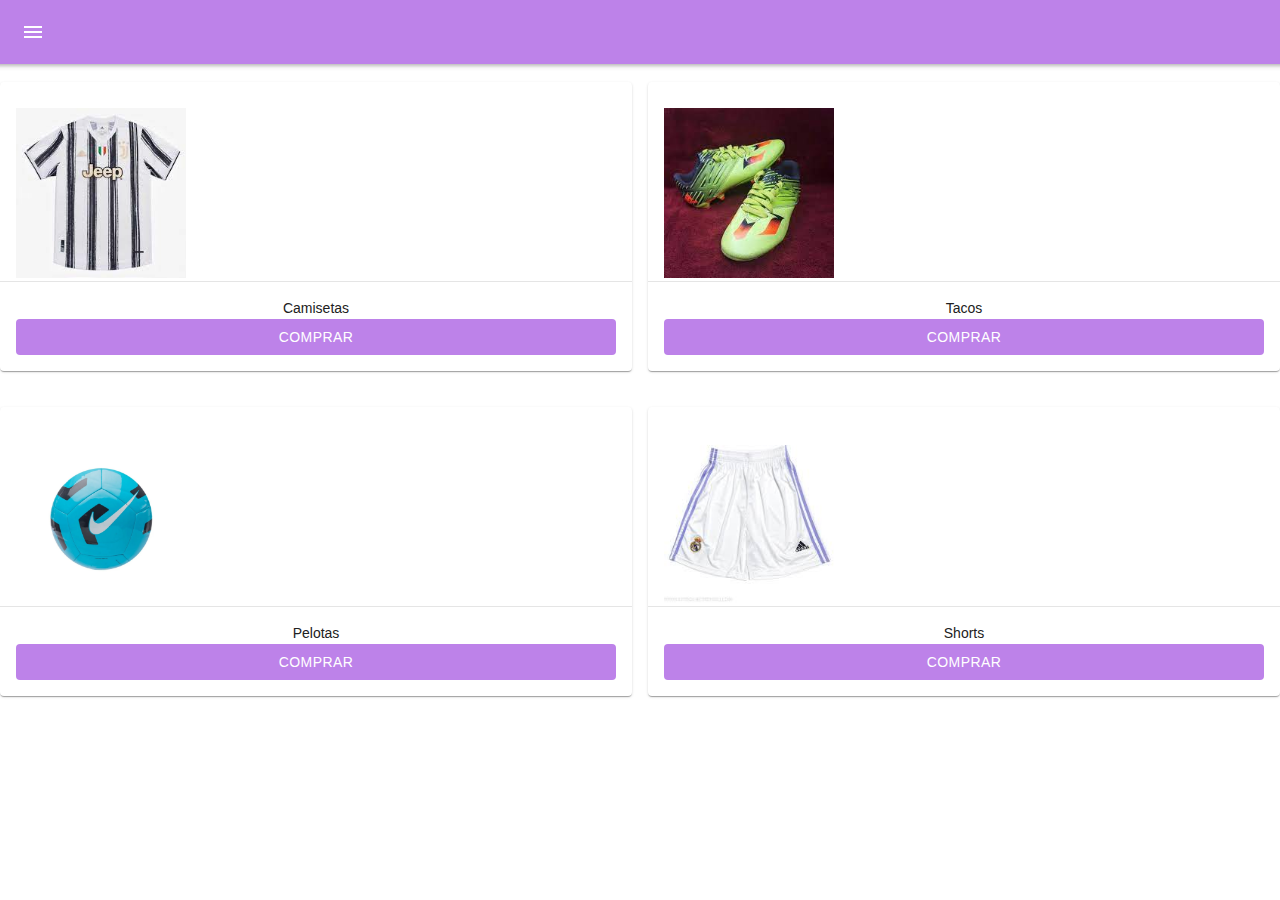
<file: index.html>
<!doctype html>
<html>
<head>
<meta charset="utf-8">
<meta name="viewport" content="width=device-width, initial-scale=1.0">
<title>Examen</title>
<link href="css/framework7.bundle.min.css" rel="stylesheet">
<link href="https://fonts.googleapis.com/icon?family=Material+Icons" rel="stylesheet">
<link href="css/style.css" rel="stylesheet">

</head>

<body>
	
	<div id="app">
			
		<section class="panel panel-left panel-cover" id="menu">
			<div class="block">
				<div class="list media-list">
					<ul>
						<li>
							<a href="/home/" class="item-content panel-close">
								<div class="item-media">
									<span class="material-icons">home</span>
								</div>
								<div class="item-inner">
									<div class="item-title-row">
										<div class="item-title">Home</div>
									</div>
								</div>
							</a>
						</li>
						<li>
							<a href="/about/" class="item-content panel-close">
								<div class="item-media">
									<span class="material-icons">favorite_border</span>
								</div>
								<div class="item-inner">
									<div class="item-title-row">
										<div class="item-title">Perfil</div>
									</div>
								</div>
							</a>
						</li>
					</ul>
				</div>
			</div>
		</section>
		
		<div class="view view-main view-init">
			<section data-name="home" class="page">
				
				<nav class="navbar">
					<div class="navbar-bg"></div>
					<div class="navbar-inner">
						<div class="left">
							<a href="#" class="link panel-open" data-panel="left">
								<i class="material-icons">menu</i>
							</a>
						</div>
				</nav>

				<section class="page-content" id="categories">
					<div class="row">
						<article class="col">
							<div class="card demo-card-header-pic">
								<div class="card-header align-items-flex-end">
									<img src="img/chami-juve.jpeg" alt="..." class="img-fluid">
								</div>
								<div class="card-content card-content-padding">
									<p class="date">Camisetas</p>
									<a href="/chamis/" class="button button-fill">Comprar</a>
								</div>
							</div>
						</article>
						<article class="col">
							<div class="card demo-card-header-pic">
								<div class="card-header align-items-flex-end">
									<img src="img/tacos1.jpeg" alt="..." class="img-fluid">
								</div>
								<div class="card-content card-content-padding">
									<p class="date">Tacos</p>
									<a href="#" class="button button-fill">Comprar</a>
								</div>
							</div>
						</article>
					</div>
					<div class="row">
						<article class="col">
							<div class="card demo-card-header-pic">
								<div class="card-header align-items-flex-end">
									<img src="img/pelota.png" alt="..." class="img-fluid">
								</div>
								<div class="card-content card-content-padding">
									<p class="date">Pelotas</p>
									<a href="#" class="button button-fill">Comprar</a>
								</div>
							</div>
						</article>
						<article class="col">
							<div class="card demo-card-header-pic">
								<div class="card-header align-items-flex-end">
									<img src="img/shorts.jpeg" alt="..." class="img-fluid">
								</div>
								<div class="card-content card-content-padding">
									<p class="date">Shorts</p>
									<a href="#" class="button button-fill">Comprar</a>
								</div>
							</div>
						</article>
					</div>
				</section>
				
			</section>

		</div>
		
	</div><!--/app -->
	
	
	<script src="js/framework7.bundle.min.js"></script>
	<script src="js/app.js"></script>
	
	
	
	
	
</body>
</html>
</file>
<file: css/style.css>
<style>
  @import url('https://fonts.googleapis.com/css2?family=Hanken+Grotesk:wght@100;200;300;400;500;600;700;800;900&family=Open+Sans:wght@500;600;700;800&display=swap');
</style>
:root{
	--f7-theme-color:#FF862F;
	--f7-navbar-bg-color: #fff; /*navbar*/
	--f7-navbar-link-color: #000; /*navbar link*/
	--f7-navbar-text-color: #000;
	--f7-block-margin-vertical:20px;
	--f7-card-footer-border-color:transparent; 
}
body{
	font-family: 'Hanken Grotesk', sans-serif;
}
p, h1, h2, h3, h4, h5, h6{
	padding: 0;
	margin: 0;
}

.head{
	text-align: center;
	font-size: 20px;
}
.panel{
	background-color: #BD82E9;
	color: #fff;
}
.panel ul{
	margin-top: 40%;
	background-color: #BD82E9;
}
.panel ul a{
	color: #fff;
	font-size: 14px;
}
.panel span.material-icons{
	font-size: 22px;
}
.panel-backdrop{
	background-color: #fff;
}

.navbar-bg{
	background-color: #BD82E9;
}
.navbar i{
	color: #fff;
	margin-left: 5px;
}
.navbar .button{
	background-color: transparent;
	color: #000;
	border: 1px solid #000;
	padding: 0 13px;
	margin-right: 5px;
}
.navbar .title{
	align-content: center;
	font-size: 13px;
	margin-left: 30%;
}

#categories .card-header{
	min-height: 200px;
}
.bordebajo{
	border-bottom: 1px solid #000;
}
#categories{
	background-color: #fff;
}
#categories .col{
	text-align: center;
	margin: 10px 0;
}
#categories img{
	max-width: 170px;
}
#categories .button-fill,
#chamis .button-fill,
#chamiarg .button-fill{
	background-color: #BD82E9;
}
.paddinglista{
	padding: 30px 0;
}
.dates{
	font-size: 20px;
}

#about{
	background-color: #fff;
	padding-top: 50%;
	text-align: center;
}
#about h2{
	margin: 10% 20% 10% 20%;
	font-size: 29px;
	font-weight: 500;
	color: #BD82E9;
}
#about p{
	font-size: 20px;
	font-weight: 300;
}

#chamis .block-title-large{
	color: #FF862F;
	font-size: 50px;
	font-weight: 700;
	margin-bottom: 5px;
	margin-top: 10%;
}
#chamis .block-title-medium{
	color: #000;
	font-size: 18px;
	margin-top: 0;
}
#chamis img{
	max-width: 100px;
}
#chamis .list .item-title p{
	font-size: 11px;
}
.paddinglista2{
	padding: 10px 0;
}

#chamiarg{
	padding-top: 10%;
}
#chamiarg img{
	min-width: 300px;
}
#chamiarg h2{
	font-size: 29px;
	font-weight: 500;
	color: #BD82E9;
	margin: 10% 0 10% 0;
}
#chamiarg p{
	font-size: 18px;
	font-weight: 300;
	margin-bottom: 10%;
}
#chamiarg h5{
	font-size: 29px;
	font-weight: 500;
	color: #BD82E9;
	margin-bottom: 10%;
}
</file>
